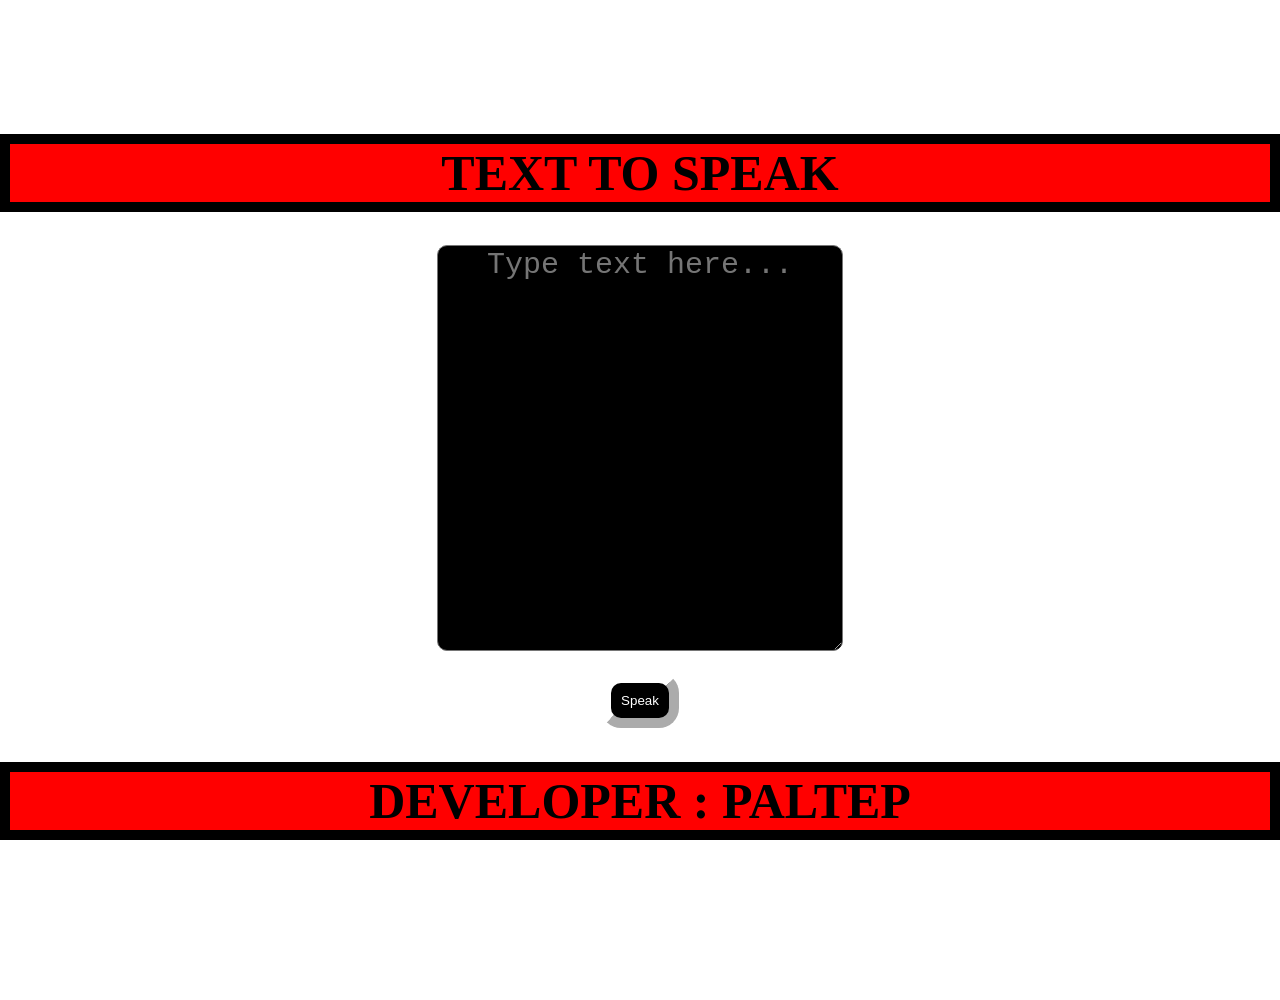
<file: Text to speech/index.html>
<!DOCTYPE html>
<html>
<head>
<title>Text To Speech</title>
<link rel="stylesheet" href="style.css">
</head>

<body>

<h1>TEXT TO SPEAK</h1>

<!-- dito mag tatype yung user -->
<textarea id="text" rows="5" cols="40" placeholder="Type text here..."></textarea>
<br><br>

<!-- Button to start speaking -->
<button onclick="speakText()">Speak</button>

<script>

// function na mag ran kapag pinindot yung button
function speakText() {

    // kunin yun text na nilagay ng user
    let text = document.getElementById("text").value;

    // gagawa ng speech object
    let speech = new SpeechSynthesisUtterance(text);

    // 3. Set language
    speech.lang = "en-US","fil-PH","ja-JP","ko-KR";

    // speed ng voice
    speech.rate = 1;

    // pitch ng voice
    speech.pitch = 1;

    //Browser speaks the text
    window.speechSynthesis.speak(speech);
}

</script>
<h1>DEVELOPER : PALTEP</h1>
</body>
</html>
</file>
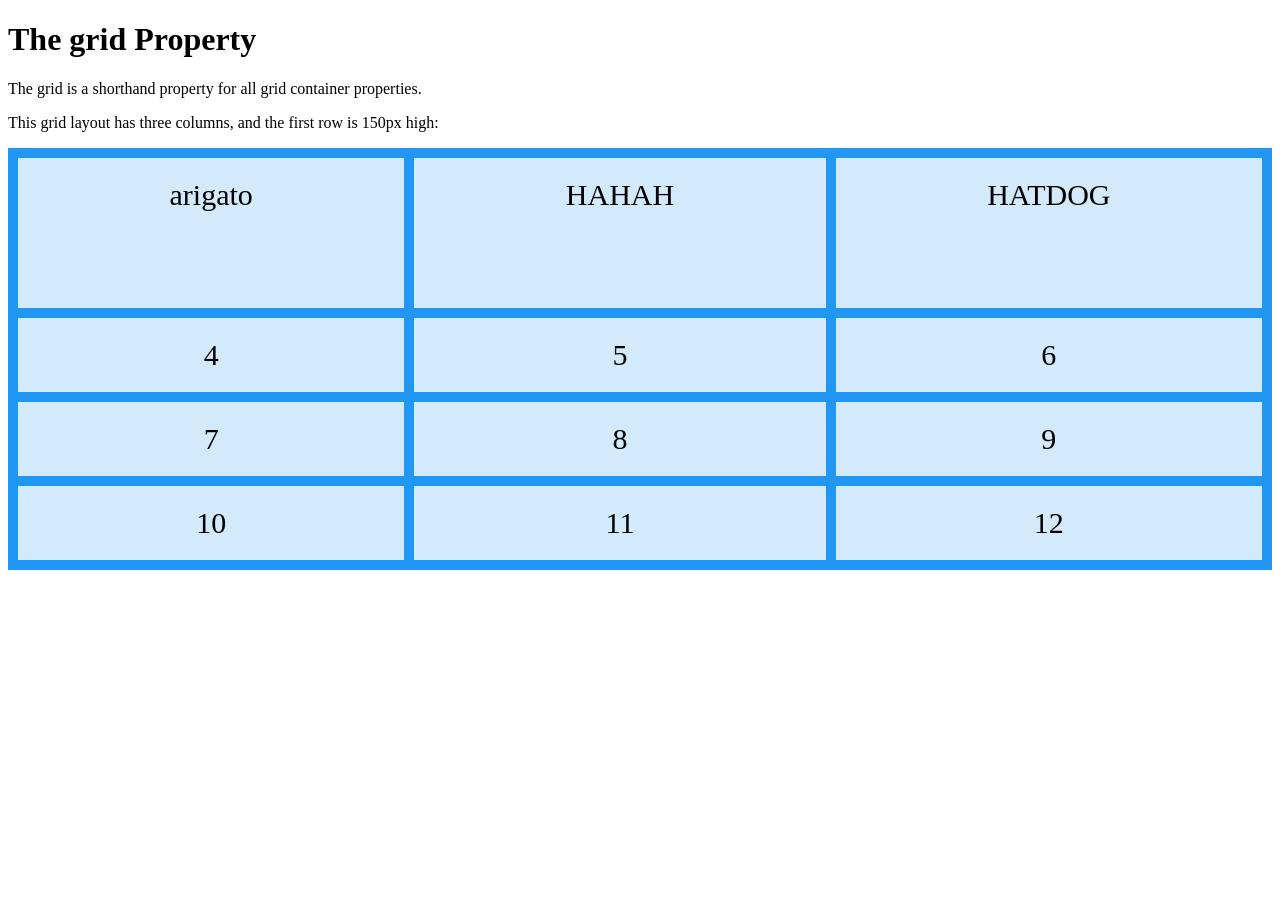
<file: CSS GRID/1.GRID PROPERTY.html>
<!DOCTYPE html>
<html>
<head>
<style>
.grid-container {
  display: grid;
 grid: 150px/ auto auto auto;
  grid-gap: 10px;
  background-color: #2196F3;
  padding: 10px;
}


.grid-container > div {
  background-color: rgba(255, 255, 255, 0.8);
  text-align: center;
  padding: 20px 0;
  font-size: 30px;
}
</style>
</head>
<body>

<h1>The grid Property</h1>

<p>The grid is a shorthand property for all grid container properties.</p>

<p>This grid layout has three columns, and the first row is 150px high:</p>

<div class="grid-container">
  <div class="item1">arigato</div>
  <div class="item2">HAHAH</div>
  <div class="item3">HATDOG</div>  
  <div class="item4">4</div>
  <div class="item5">5</div>
  <div class="item6">6</div>
   <div class="item1">7</div>
  <div class="item2">8</div>
  <div class="item3">9</div>  
  <div class="item4">10</div>
  <div class="item5">11</div>
  <div class="item6">12</div>
</div>

</body>
</html>
</file>
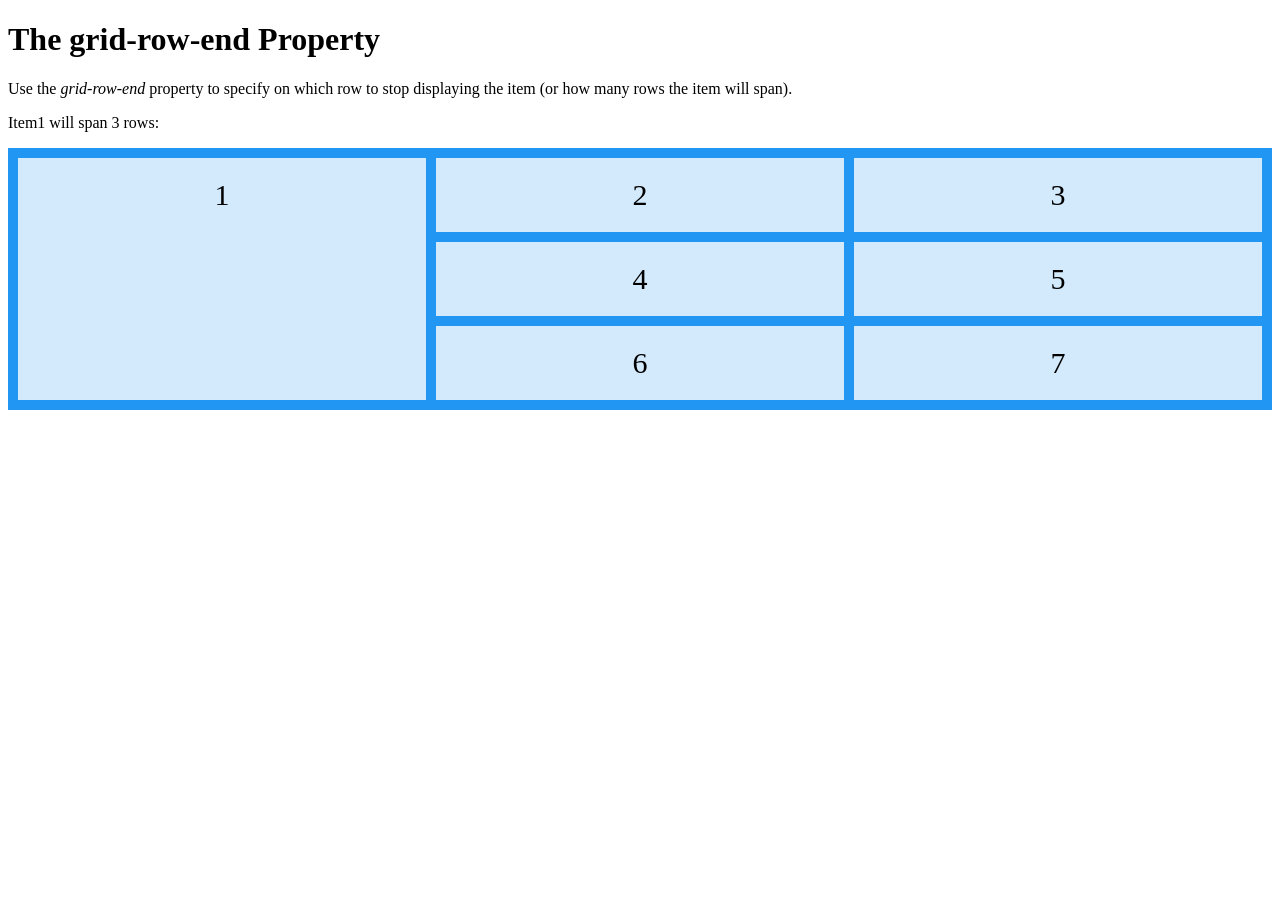
<file: CSS GRID/10.grid-row-end.html>
<!DOCTYPE html>
<html>
<head>
<style>
.grid-container {
  display: grid;
  grid-template-columns: auto auto auto;
  grid-gap: 10px;
  background-color: #2196F3;
  padding: 10px;
}

.grid-container > div {
  background-color: rgba(255, 255, 255, 0.8);
  text-align: center;
  padding: 20px 0;
  font-size: 30px;
}

.item1 {
  grid-row-end: span 3;
}
</style>
</head>
<body>

<h1>The grid-row-end Property</h1>

<p>Use the <em>grid-row-end</em> property to specify on which row to stop displaying the item (or how many rows the item will span).</p>
<p>Item1 will span 3 rows:</p>

<div class="grid-container">
  <div class="item1">1</div>
  <div class="item2">2</div>
  <div class="item3">3</div>  
  <div class="item4">4</div>
  <div class="item5">5</div>
  <div class="item6">6</div>
  <div class="item7">7</div>
</div>

</body>
</html>
</file>
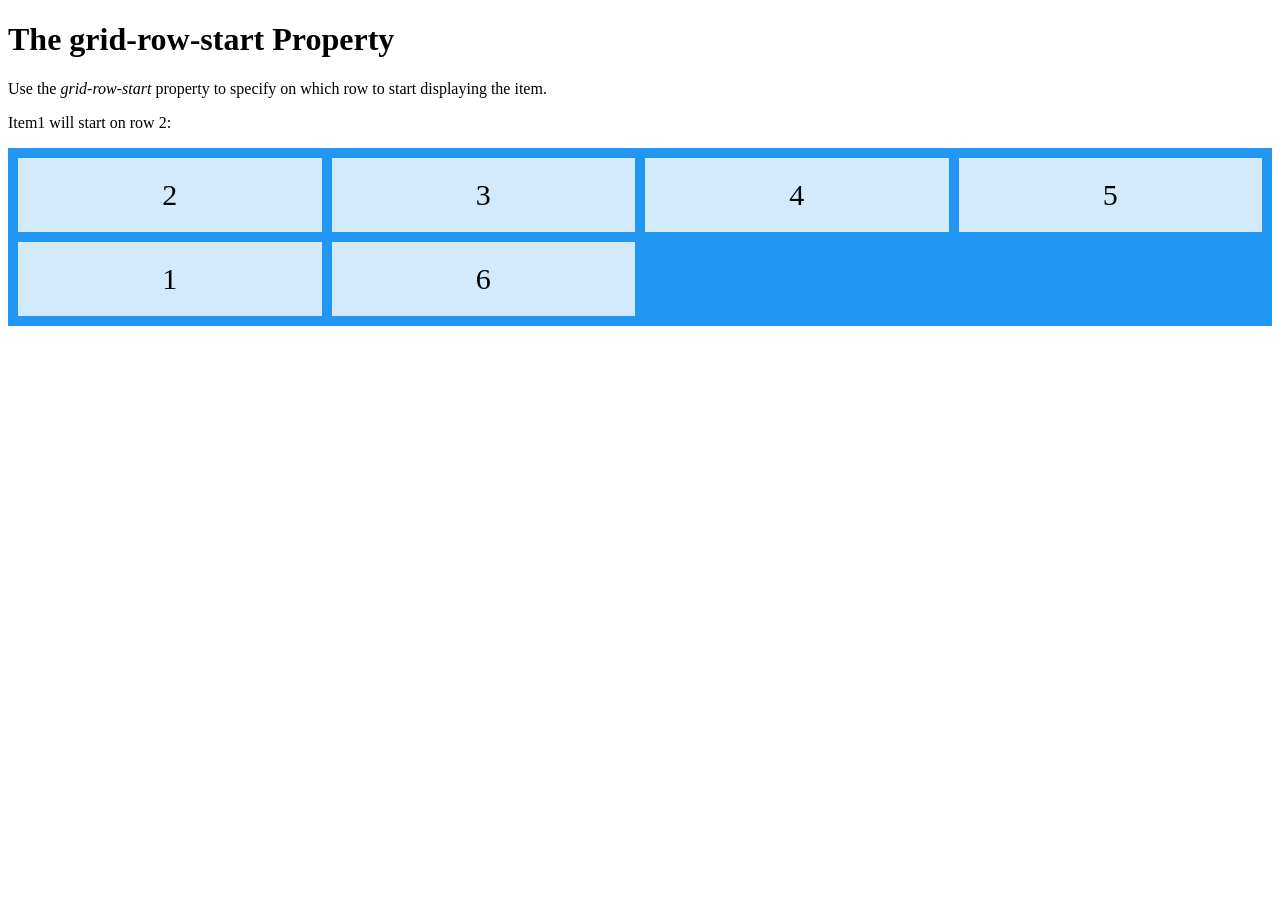
<file: CSS GRID/11.grid-row-start.html>
<!DOCTYPE html>
<html>
<head>
<style>
.grid-container {
  display: grid;
  grid-template-columns: auto auto auto auto;
  grid-gap: 10px;
  background-color: #2196F3;
  padding: 10px;
}

.grid-container > div {
  background-color: rgba(255, 255, 255, 0.8);
  text-align: center;
  padding: 20px 0;
  font-size: 30px;
}

.item1 {
  grid-row-start: 2;
}
</style>
</head>
<body>

<h1>The grid-row-start Property</h1>

<p>Use the <em>grid-row-start</em> property to specify on which row to start displaying the item.</p>
<p>Item1 will start on row 2:</p>

<div class="grid-container">
  <div class="item1">1</div>
  <div class="item2">2</div>
  <div class="item3">3</div>  
  <div class="item4">4</div>
  <div class="item5">5</div>
  <div class="item6">6</div>
</div>

</body>
</html>
</file>
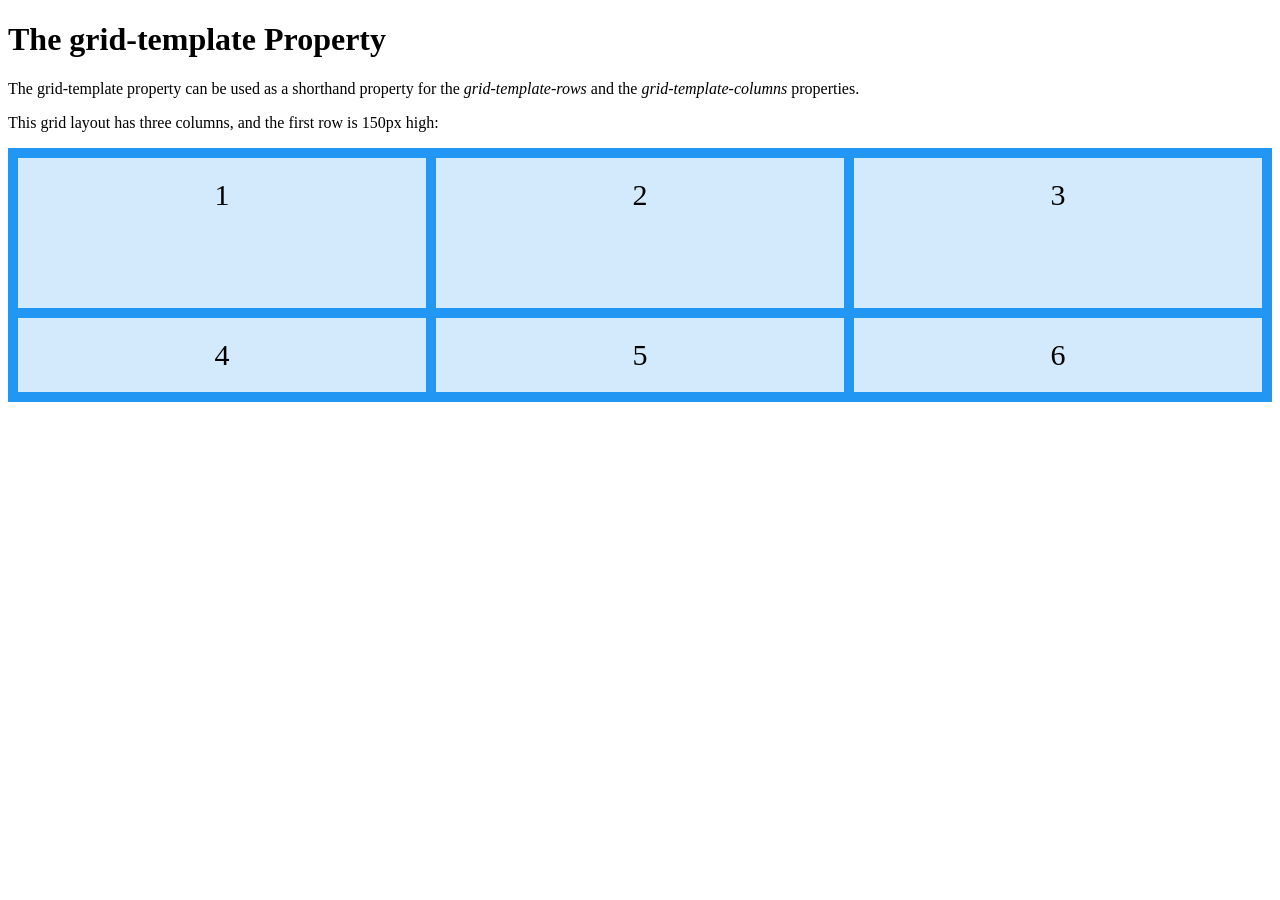
<file: CSS GRID/12.grid-template.html>
<!DOCTYPE html>
<html>
<head>
<style>
.grid-container {
  display: grid;
  grid-template: 150px / auto auto auto;
  grid-gap: 10px;
  background-color: #2196F3;
  padding: 10px;
}

.grid-container > div {
  background-color: rgba(255, 255, 255, 0.8);
  text-align: center;
  padding: 20px 0;
  font-size: 30px;
}
</style>
</head>
<body>

<h1>The grid-template Property</h1>

<p>The grid-template property can be used as a shorthand property for the <em>grid-template-rows</em> and the <em>grid-template-columns</em> properties.</p>
<p>This grid layout has three columns, and the first row is 150px high:</p>

<div class="grid-container">
  <div class="item1">1</div>
  <div class="item2">2</div>
  <div class="item3">3</div>  
  <div class="item4">4</div>
  <div class="item5">5</div>
  <div class="item6">6</div>
</div>

</body>
</html>
</file>
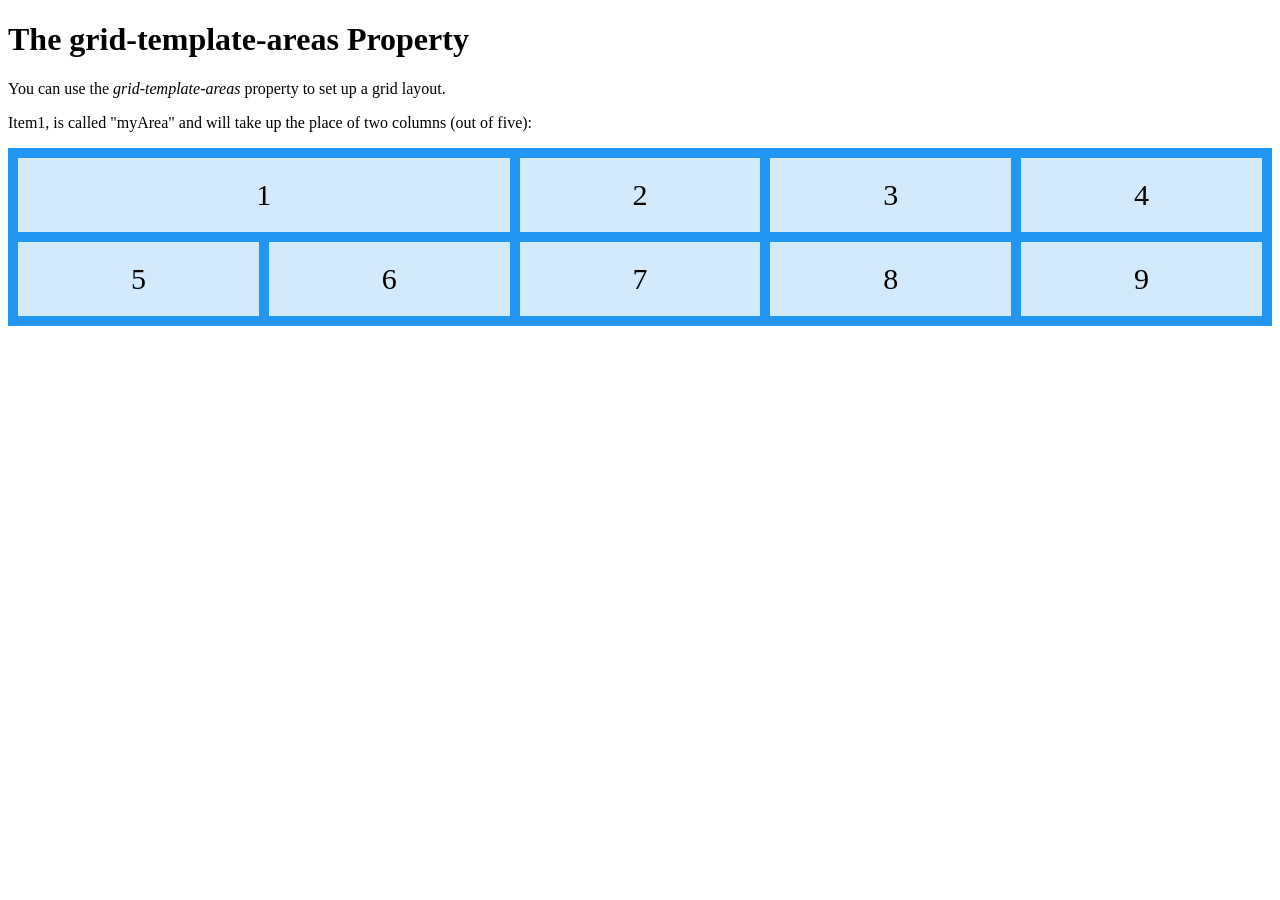
<file: CSS GRID/13.grid-template-areas.html>
<!DOCTYPE html>
<html>
<head>
<style>
.item1 {
  grid-area: myArea;
}

.grid-container {
  display: grid;
  grid-template-areas: 'myArea myArea . . .';
  grid-gap: 10px;
  background-color: #2196F3;
  padding: 10px;
}

.grid-container > div {
  background-color: rgba(255, 255, 255, 0.8);
  text-align: center;
  padding: 20px 0;
  font-size: 30px;
}
</style>
</head>
<body>

<h1>The grid-template-areas Property</h1>

<p>You can use the <em>grid-template-areas</em> property to set up a grid layout.</p>
<p>Item1, is called "myArea" and will take up the place of two columns (out of five):</p>

<div class="grid-container">
  <div class="item1">1</div>
  <div class="item2">2</div>
  <div class="item3">3</div>  
  <div class="item4">4</div>
  <div class="item5">5</div>
  <div class="item6">6</div>
  <div class="item7">7</div>
  <div class="item8">8</div>
  <div class="item9">9</div>
</div>

</body>
</html>
</file>
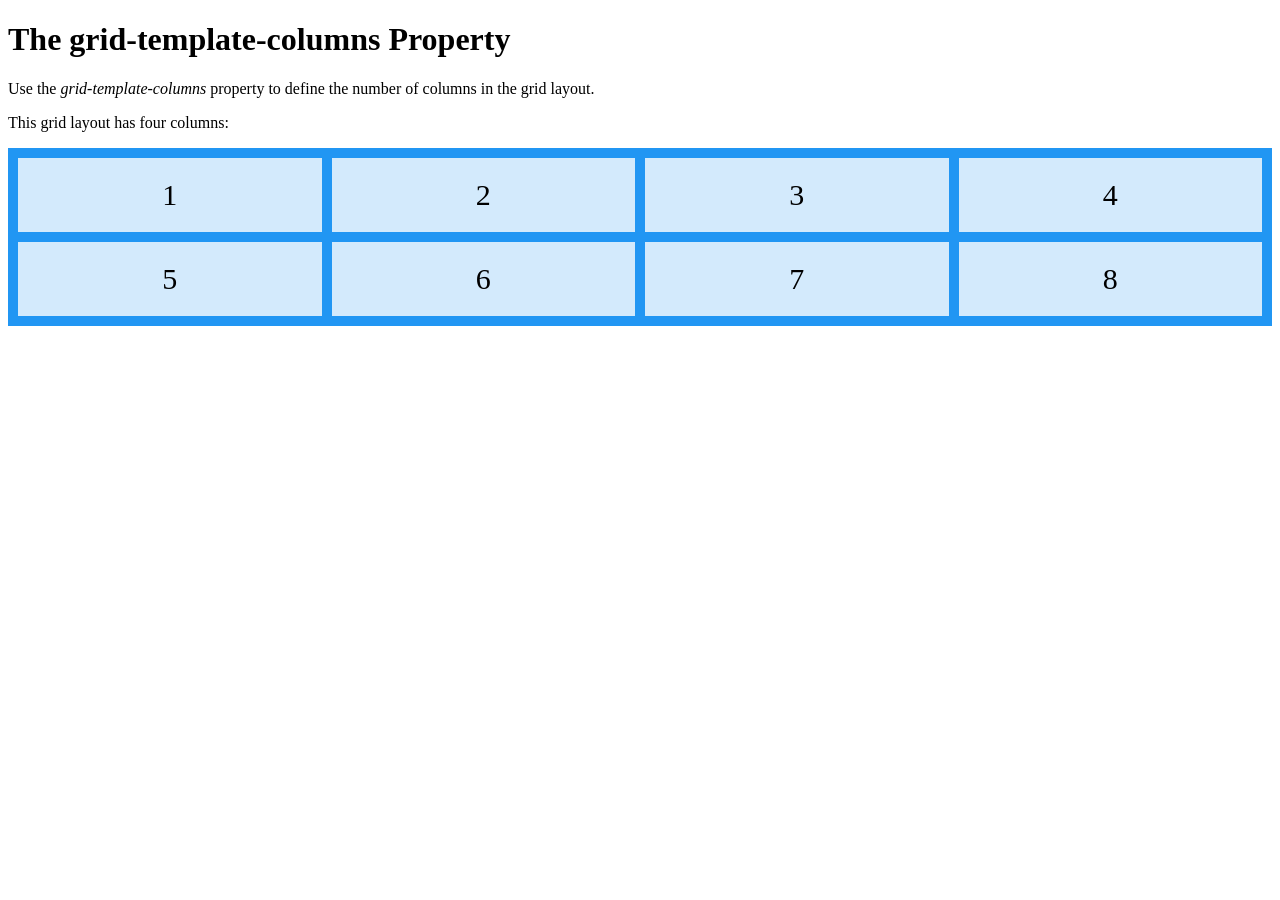
<file: CSS GRID/14.grid-template-columns.html>
<!DOCTYPE html>
<html>
<head>
<style>

.grid-container {
  display: grid;
  grid-template-columns: auto auto auto auto;
  grid-gap: 10px;
  background-color: #2196F3;
  padding: 10px;
}

.grid-container > div {
  background-color: rgba(255, 255, 255, 0.8);
  text-align: center;
  padding: 20px 0;
  font-size: 30px;
}
</style>
</head>
<body>

<h1>The grid-template-columns Property</h1>

<p>Use the <em>grid-template-columns</em> property to define the number of columns in the grid layout.</p>
<p>This grid layout has four columns:</p>

<div class="grid-container">
  <div class="item1">1</div>
  <div class="item2">2</div>
  <div class="item3">3</div>  
  <div class="item4">4</div>
  <div class="item5">5</div>
  <div class="item6">6</div>
  <div class="item7">7</div>
  <div class="item8">8</div>
</div>

</body>
</html>
</file>
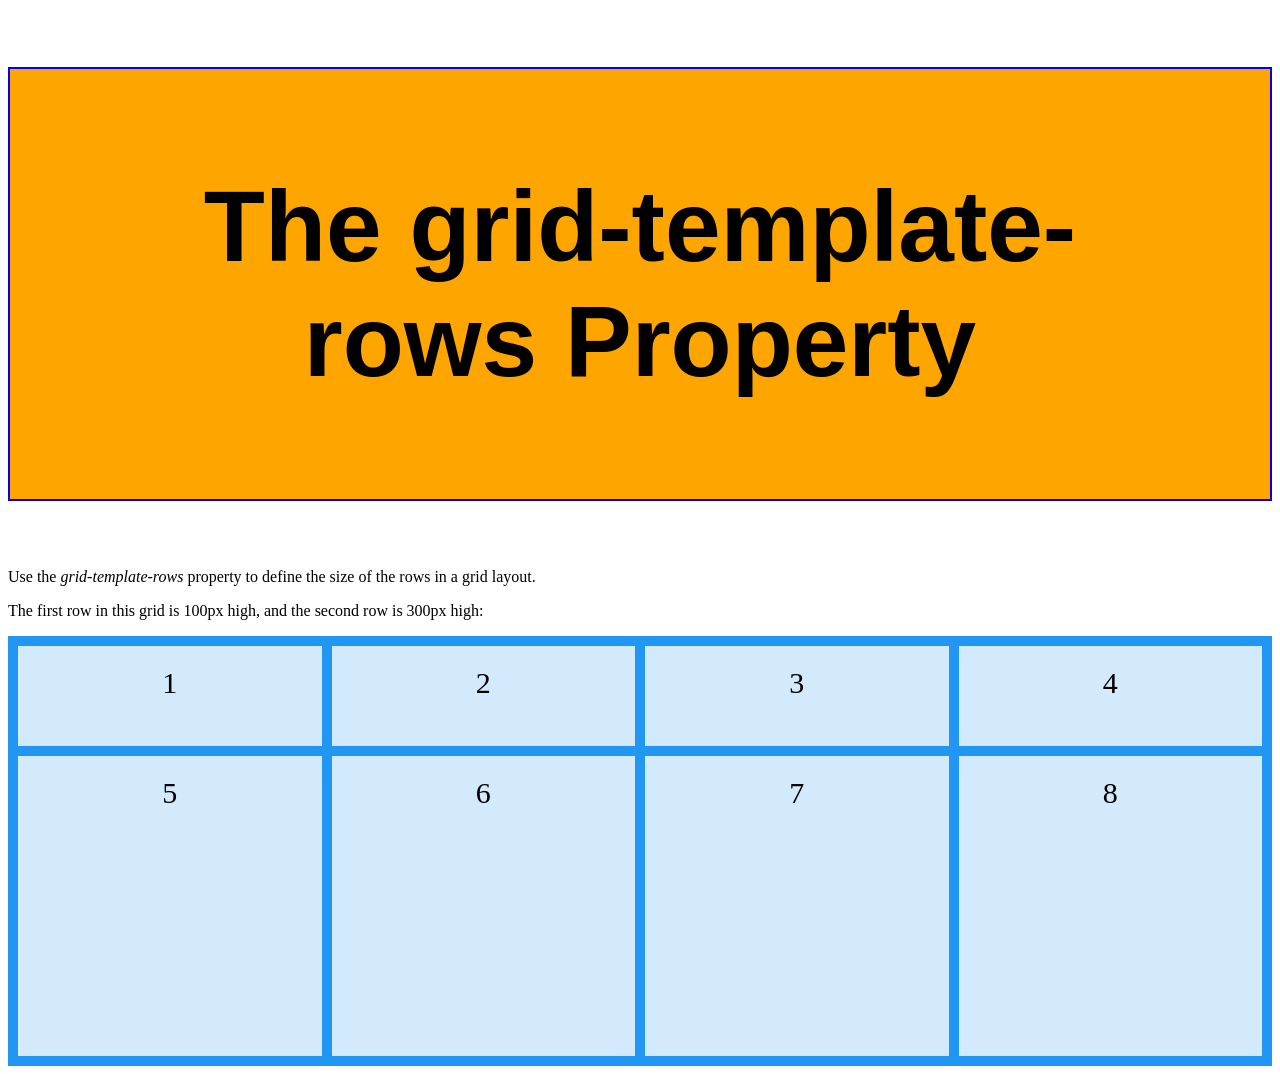
<file: CSS GRID/15.grid-template-rows.html>
<!DOCTYPE html>
<html>
<head>
<style>
.grid-container {
  display: grid;
  grid-template-columns: auto auto auto auto;
  grid-template-rows: 100px 300px;
  grid-gap: 10px;
  background-color: #2196F3;
  padding: 10px;
}

.grid-container > div {
  background-color: rgba(255, 255, 255, 0.8);
  text-align: center;
  padding: 20px 0;
  font-size: 30px;
}

h1{
  border: 2px solid blue;
  background-color: orange;
  padding: 100px;
  text-align: center;
  font-family: Arial, Helvetica, sans-serif;
  font-size: 100px;
  gap: 100px;
}
</style>
</head>
<body>

<h1>The grid-template-rows Property</h1>

<p>Use the <em>grid-template-rows</em> property to define the size of the rows in a grid layout.</p>
<p>The first row in this grid is 100px high, and the second row is 300px high:</p>

<div class="grid-container">
  <div class="item1">1</div>
  <div class="item2">2</div>
  <div class="item3">3</div>  
  <div class="item4">4</div>
  <div class="item5">5</div>
  <div class="item6">6</div>
  <div class="item7">7</div>
  <div class="item8">8</div>
</div>

</body>
</html>
</file>
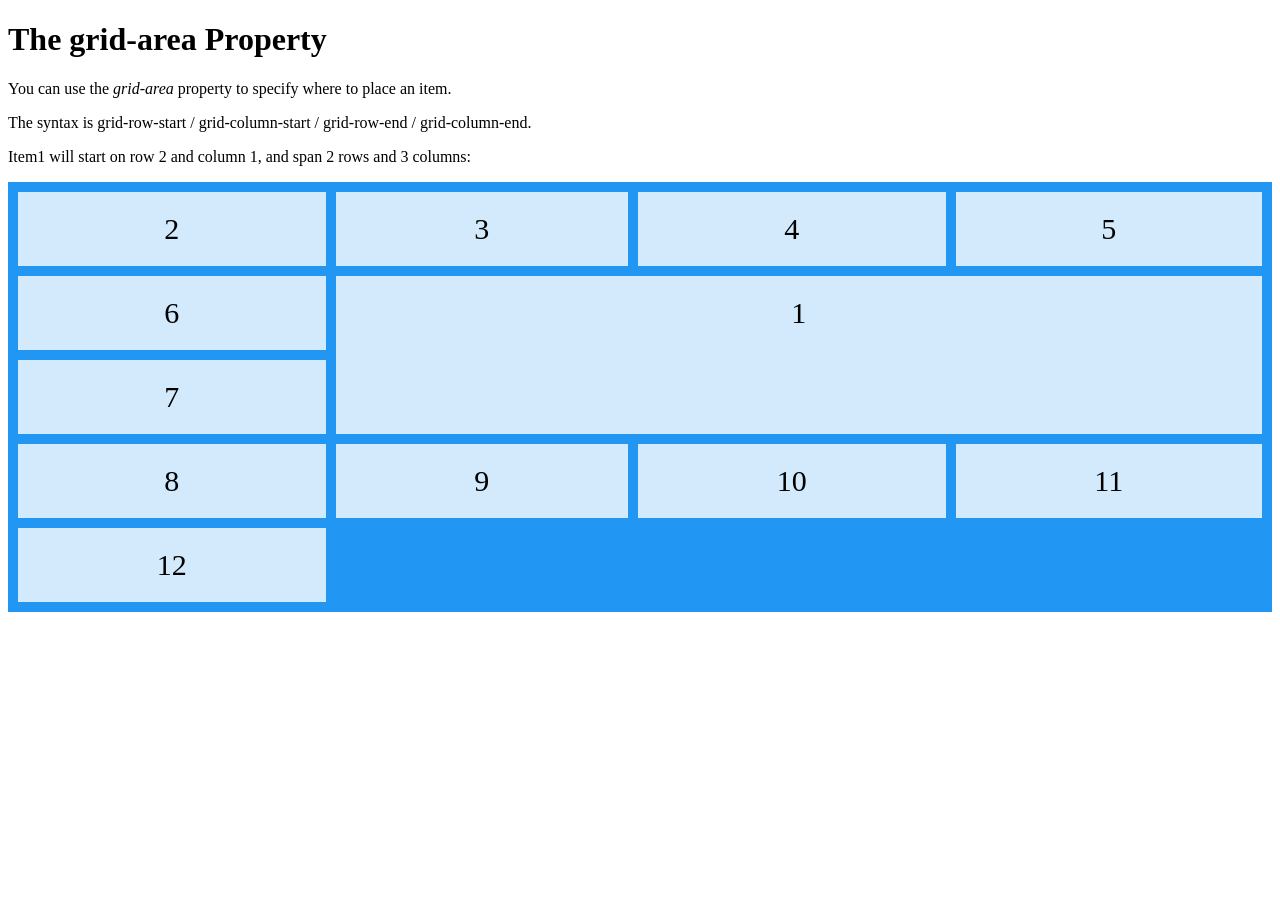
<file: CSS GRID/2.grid-area Property.HTML>
<!DOCTYPE html>
<html>
<head>
<style>
.grid-container {
  display: grid;
  grid-template-columns: auto auto auto auto;
  grid-gap: 10px;
  background-color: #2196F3;
  padding: 10px;
}

.grid-container > div {
  background-color: rgba(255, 255, 255, 0.8);
  text-align: center;
  padding: 20px 0;
  font-size: 30px;
}
/*The syntax is grid-row-start / grid-column-start / grid-row-end / grid-column-end.*/
.item1 {
  grid-area: 2 / 2 / span 2 / span 3;
}
</style>
</head>
<body>

<h1>The grid-area Property</h1>

<p>You can use the <em>grid-area</em> property to specify where to place an item.</p>
<p>The syntax is grid-row-start / grid-column-start / grid-row-end / grid-column-end.</p>
<p>Item1 will start on row 2 and column 1, and span 2 rows and 3 columns:</p>

<div class="grid-container">
 <div class="item1">1</div>
  <div class="item2">2</div>
  <div class="item3">3</div>  
  <div class="item4">4</div>
  <div class="item5">5</div>
  <div class="item6">6</div>
  <div class="item7">7</div>
  <div class="item8">8</div>
  <div class="item9">9</div>
  <div class="item10">10</div>  
  <div class="item11">11</div>
  <div class="item12">12</div>
</div>

</body>
</html>
</file>
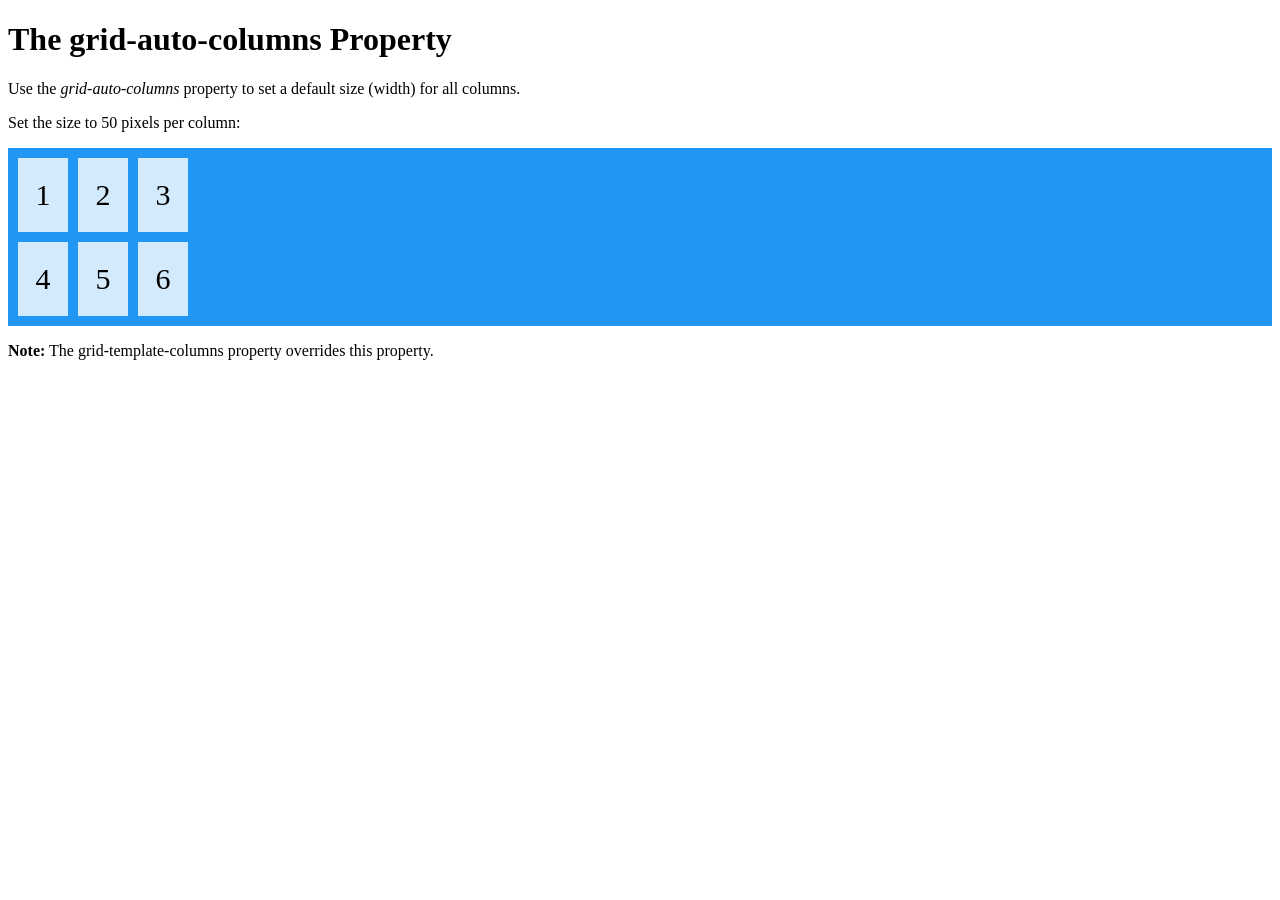
<file: CSS GRID/3.grid-auto-columns.HTML>
<!DOCTYPE html>
<html>
<head>
<style>
.item1 { grid-area: 1 / 1 / 2 / 2; }
.item2 { grid-area: 1 / 2 / 2 / 3; }
.item3 { grid-area: 1 / 3 / 2 / 4; }
.item4 { grid-area: 2 / 1 / 3 / 2; }
.item5 { grid-area: 2 / 2 / 3 / 3; }
.item6 { grid-area: 2 / 3 / 3 / 4; }

.grid-container {
  display: grid;
  grid-auto-columns: 50px;
  grid-gap: 10px;
  background-color: #2196F3;
  padding: 10px;
}

.grid-container > div {
  background-color: rgba(255, 255, 255, 0.8);
  text-align: center;
  padding: 20px 0;
  font-size: 30px;
}
</style>
</head>
<body>

<h1>The grid-auto-columns Property</h1>
<p>Use the <em>grid-auto-columns</em> property to set a default size (width) for all columns.</p>
<p>Set the size to 50 pixels per column:</p>

<div class="grid-container">
  <div class="item1">1</div>
  <div class="item2">2</div>
  <div class="item3">3</div>  
  <div class="item4">4</div>
  <div class="item5">5</div>
  <div class="item6">6</div>
</div>

<p><strong>Note:</strong> The grid-template-columns property overrides this property.</p>

</body>
</html>
</file>
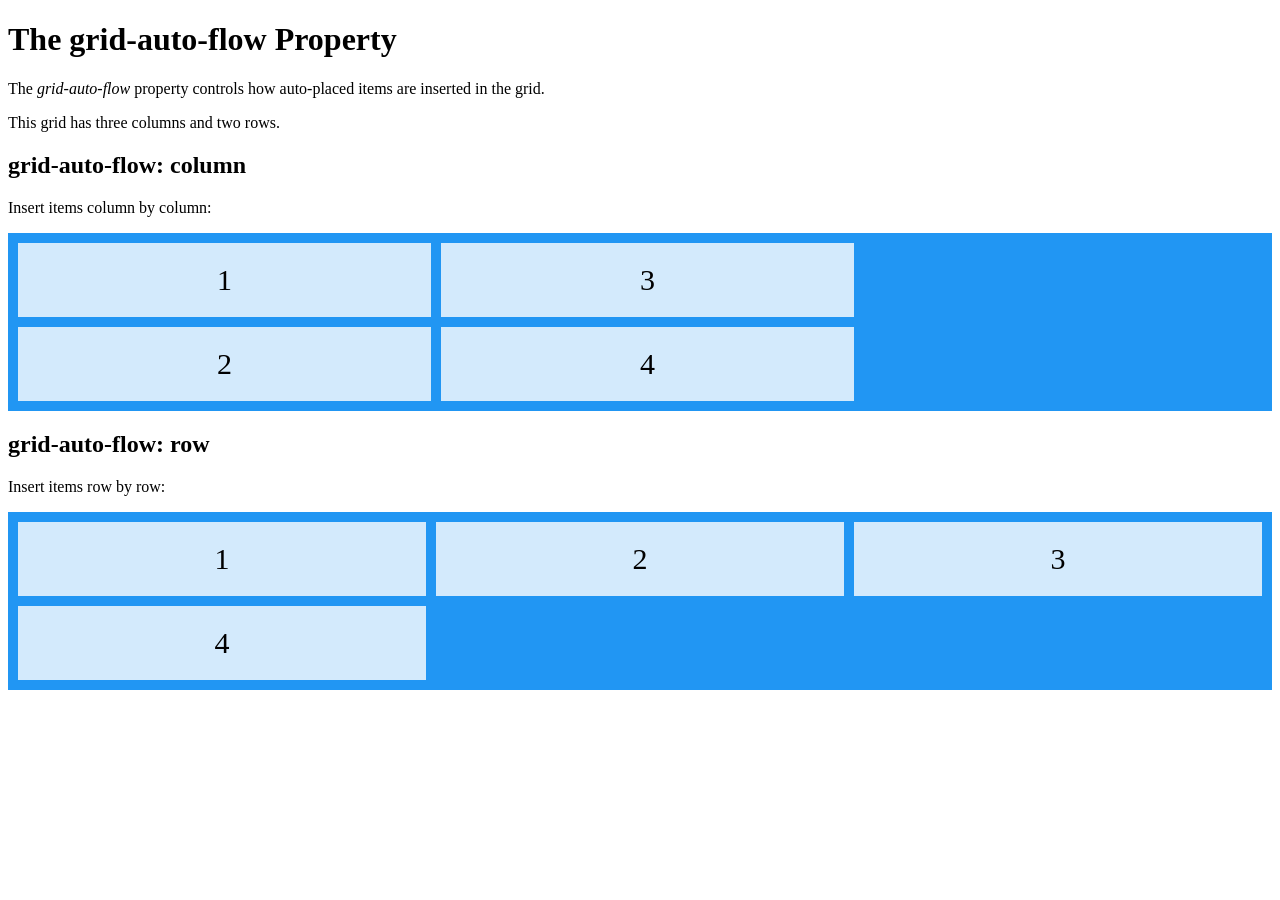
<file: CSS GRID/4.grid-auto-flow.HTML>
<!DOCTYPE html>
<html>
<head>
<style>
.grid-container {
  display: grid;
  grid-template-columns: auto auto auto;
  grid-template-rows: auto auto;
  grid-gap: 10px;
  background-color: #2196F3;
  padding: 10px;
}

.grid-container > div {
  background-color: rgba(255, 255, 255, 0.8);
  text-align: center;
  padding: 20px 0;
  font-size: 30px;
}
</style>
</head>
<body>

<h1>The grid-auto-flow Property</h1>

<p>The <em>grid-auto-flow</em> property controls how auto-placed items are inserted in the grid.</p>
<p>This grid has three columns and two rows.</p>

<h2>grid-auto-flow: column</h2>
<p>Insert items column by column:</p>
<div class="grid-container" style="grid-auto-flow: column;">
  <div class="item1">1</div>
  <div class="item2">2</div>
  <div class="item3">3</div>
  <div class="item4">4</div>
</div>

<h2>grid-auto-flow: row</h2>
<p>Insert items row by row:</p>
<div class="grid-container" style="grid-auto-flow: row;">
  <div class="item1">1</div>
  <div class="item2">2</div>
  <div class="item3">3</div>
  <div class="item4">4</div>
</div>

</body>
</html>
</file>
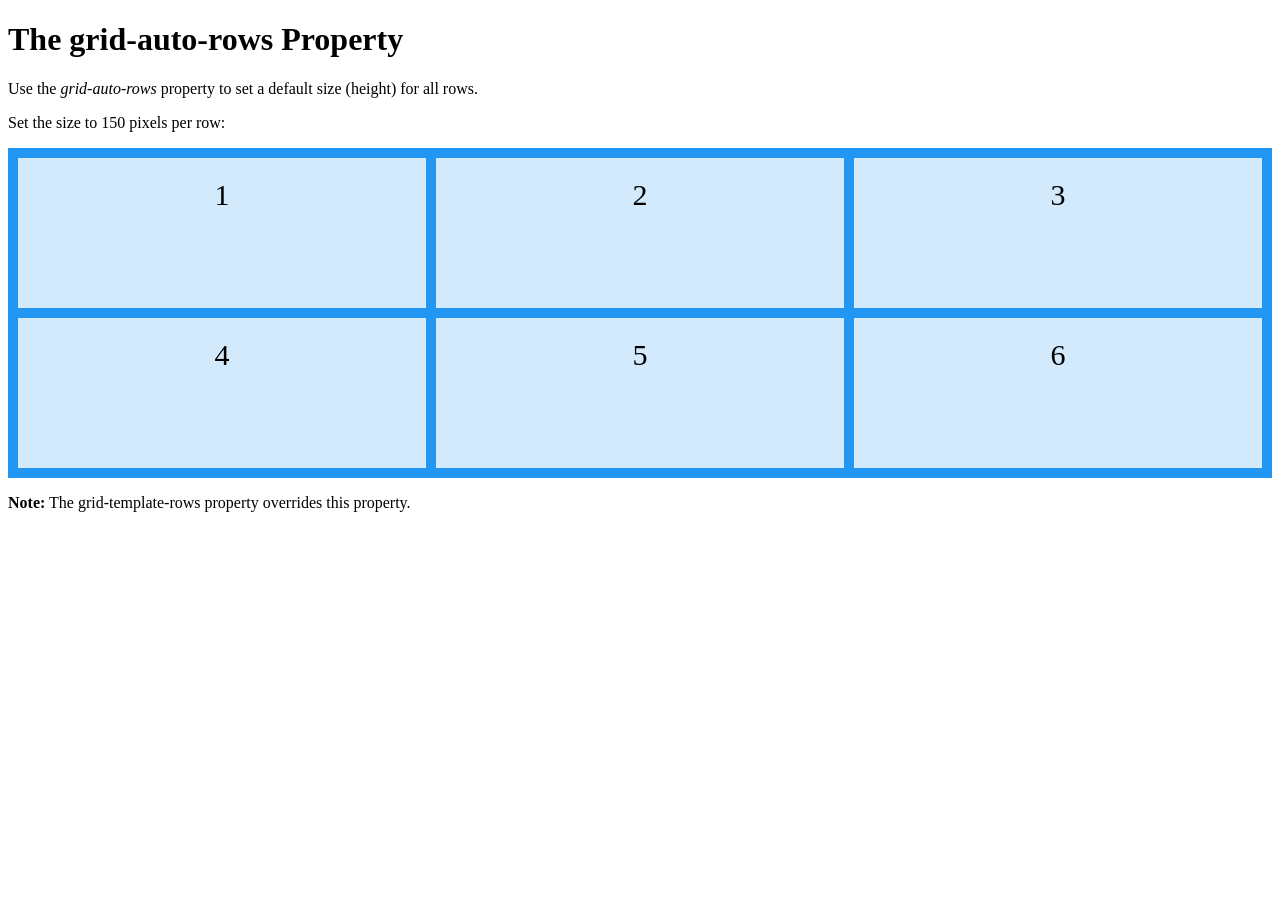
<file: CSS GRID/5.grid-auto-rows.HTML>
<!DOCTYPE html>
<html>
<head>
<style>
.item1 { grid-area: 1 / 1 / 2 / 2; }
.item2 { grid-area: 1 / 2 / 2 / 3; }
.item3 { grid-area: 1 / 3 / 2 / 4; }
.item4 { grid-area: 2 / 1 / 3 / 2; }
.item5 { grid-area: 2 / 2 / 3 / 3; }
.item6 { grid-area: 2 / 3 / 3 / 4; }

.grid-container {
  display: grid;
  grid-auto-rows: 150px;
  grid-gap: 10px;
  background-color: #2196F3;
  padding: 10px;
}

.grid-container > div {
  background-color: rgba(255, 255, 255, 0.8);
  text-align: center;
  padding: 20px 0;
  font-size: 30px;
}
</style>
</head>
<body>

<h1>The grid-auto-rows Property</h1>

<p>Use the <em>grid-auto-rows</em> property to set a default size (height) for all rows.</p>
<p>Set the size to 150 pixels per row:</p>

<div class="grid-container">
  <div class="item1">1</div>
  <div class="item2">2</div>
  <div class="item3">3</div>  
  <div class="item4">4</div>
  <div class="item5">5</div>
  <div class="item6">6</div>
</div>

<p><strong>Note:</strong> The grid-template-rows property overrides this property.</p>

</body>
</html>
</file>
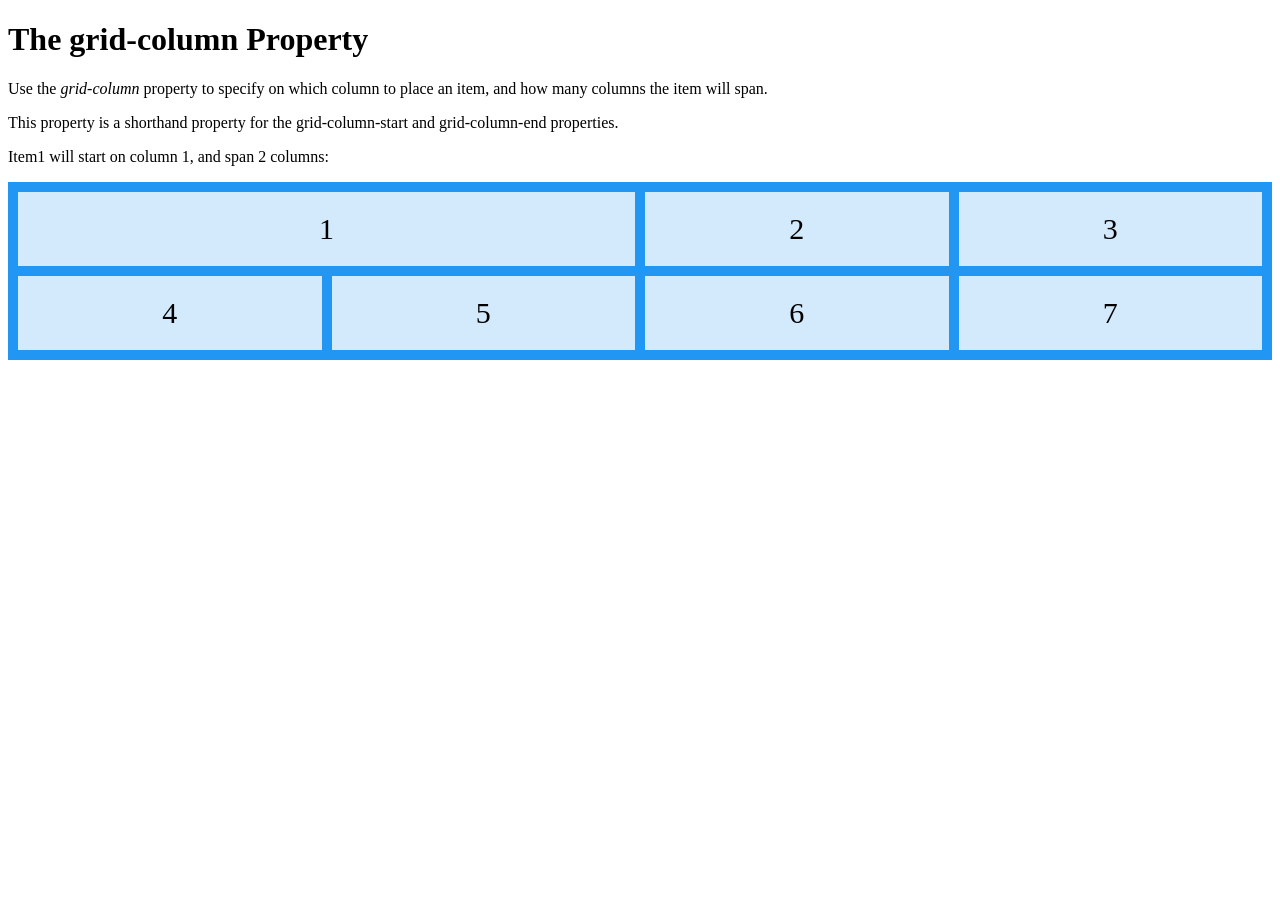
<file: CSS GRID/6.grid-column.HTML>
<!DOCTYPE html>
<html>
<head>
<style>
.grid-container {
  display: grid;
  grid-template-columns: auto auto auto auto;
  grid-gap: 10px;
  background-color: #2196F3;
  padding: 10px;
}

.grid-container > div {
  background-color: rgba(255, 255, 255, 0.8);
  text-align: center;
  padding: 20px 0;
  font-size: 30px;
}

.item1 {
  grid-column: 1 / span 2;
}
</style>
</head>
<body>

<h1>The grid-column Property</h1>

<p>Use the <em>grid-column</em> property to specify on which column to place an item, and how many columns the item will span.</p>
<p>This property is a shorthand property for the grid-column-start and grid-column-end properties.</p>
<p>Item1 will start on column 1, and span 2 columns:</p>

<div class="grid-container">
  <div class="item1">1</div>
  <div class="item2">2</div>
  <div class="item3">3</div>  
  <div class="item4">4</div>
  <div class="item5">5</div>
  <div class="item6">6</div>
  <div class="item7">7</div>
</div>

</body>
</html>
</file>
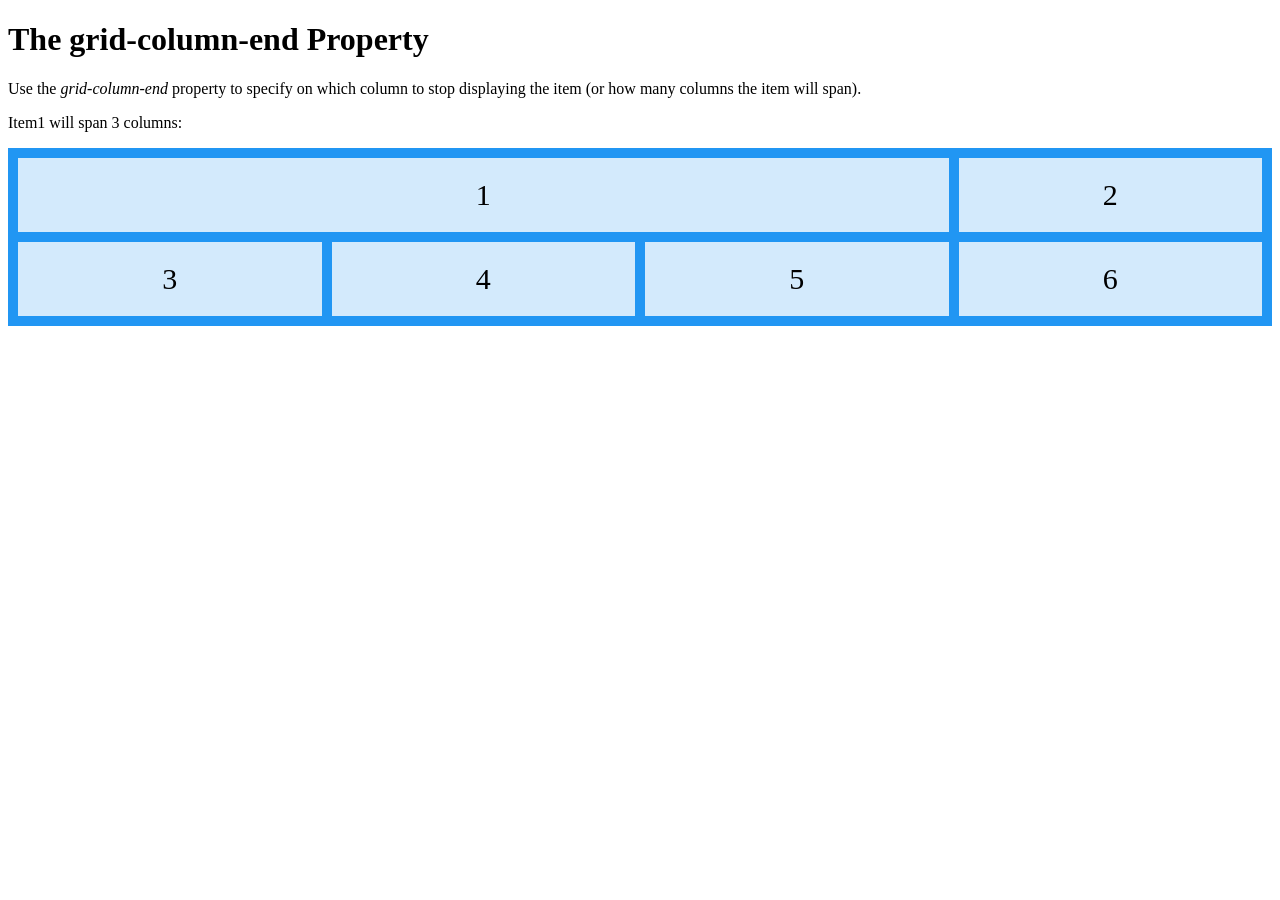
<file: CSS GRID/7.grid-column-end.html>
<!DOCTYPE html>
<html>
<head>
<style>
.grid-container {
  display: grid;
  grid-template-columns: auto auto auto auto;
  grid-gap: 10px;
  background-color: #2196F3;
  padding: 10px;
}

.grid-container > div {
  background-color: rgba(255, 255, 255, 0.8);
  text-align: center;
  padding: 20px 0;
  font-size: 30px;
}

.item1 {
  grid-column-end: span 3;
}
</style>
</head>
<body>

<h1>The grid-column-end Property</h1>

<p>Use the <em>grid-column-end</em> property to specify on which column to stop displaying the item (or how many columns the item will span).</p>
<p>Item1 will span 3 columns:</p>

<div class="grid-container">
  <div class="item1">1</div>
  <div class="item2">2</div>
  <div class="item3">3</div>  
  <div class="item4">4</div>
  <div class="item5">5</div>
  <div class="item6">6</div>
</div>

</body>
</html>
</file>
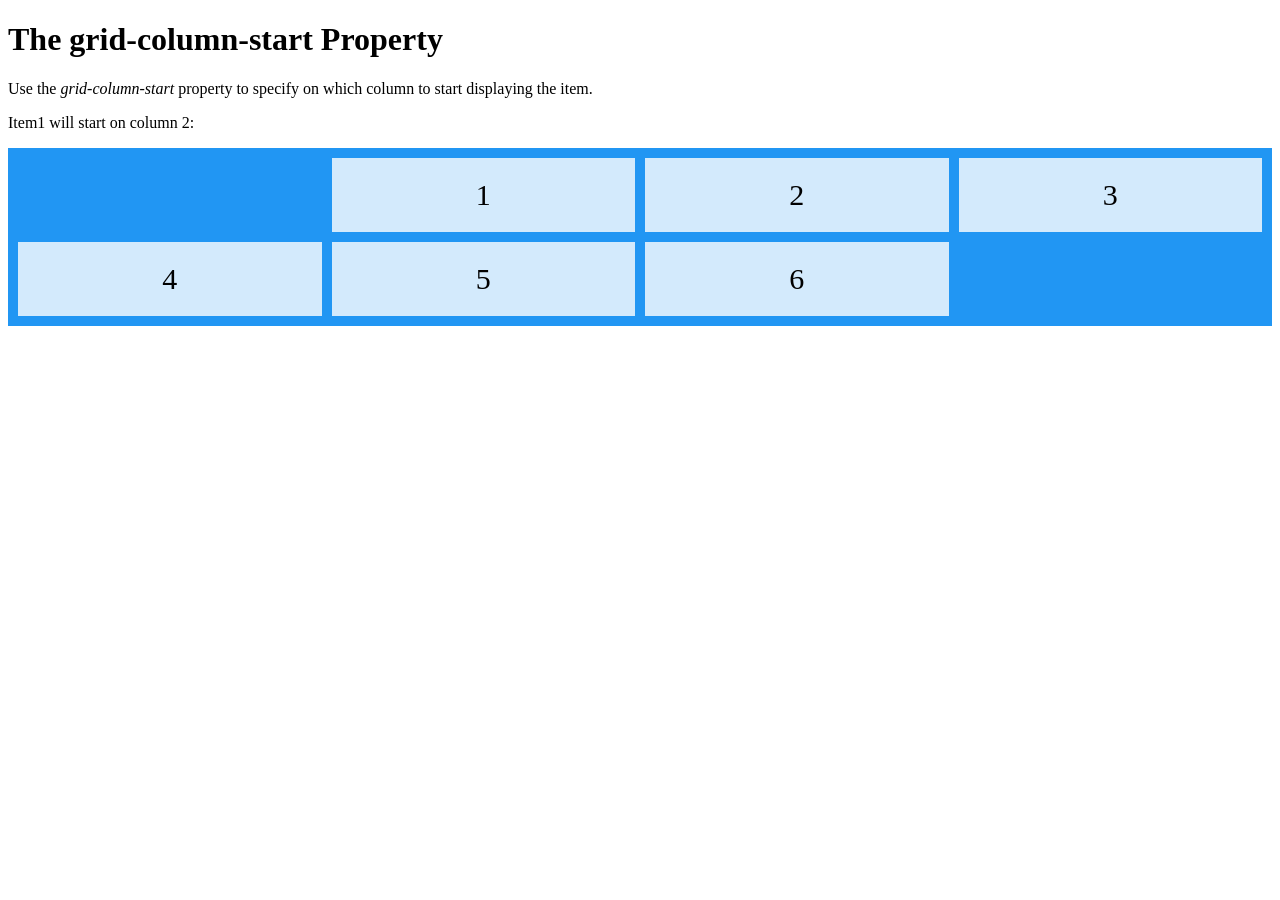
<file: CSS GRID/8.grid-column-start.html>
<!DOCTYPE html>
<html>
<head>
<style>
.grid-container {
  display: grid;
  grid-template-columns: auto auto auto auto;
  grid-gap: 10px;
  background-color: #2196F3;
  padding: 10px;
}

.grid-container > div {
  background-color: rgba(255, 255, 255, 0.8);
  text-align: center;
  padding: 20px 0;
  font-size: 30px;
}

.item1 {
  grid-column-start: 2;
}
</style>
</head>
<body>

<h1>The grid-column-start Property</h1>

<p>Use the <em>grid-column-start</em> property to specify on which column to start displaying the item.</p>
<p>Item1 will start on column 2:</p>

<div class="grid-container">
  <div class="item1">1</div>
  <div class="item2">2</div>
  <div class="item3">3</div>  
  <div class="item4">4</div>
  <div class="item5">5</div>
  <div class="item6">6</div>
</div>

</body>
</html>
</file>
<file: Text to speech/style.css>
/*background*/
body {
    background:url("https://media2.giphy.com/media/v1.Y2lkPTc5MGI3NjExb2tlM285bDI1ODM0MHpmczk1cDZic3hmYjcwY3FheWZuM2l1YWd1ZCZlcD12MV9pbnRlcm5hbF9naWZfYnlfaWQmY3Q9Zw/jCLgu8gvPbWmIK15yZ/giphy.gif");
    background-size:cover;
    background-position:center;
    padding-top: 100px;
    text-align: center;
    margin: 0;
    height: 100vh;
    justify-content: center;
    align-items: center;
    font-family: Arial, Helvetica, sans-serif;
   
}

button{
    background-color: black;
    color: rgb(255, 255, 255);
    padding: 10px 10px 10px 10px;
    border-radius: 20px;
    border-color: white;
    border-width: 10px;
}

textarea{
    background-color: black;
    color:white;
    width: 400px;
    height: 400px;
    text-align: center;
    border-radius: 10px;
    font-size: 30px;
}


/* One Piece animated background */
body::before{
    content:"";
    position:fixed;
    top:0;
    left:0;
    width:100%;
    height:100%;

    background:url("https://media2.giphy.com/media/v1.Y2lkPTc5MGI3NjExb2tlM285bDI1ODM0MHpmczk1cDZic3hmYjcwY3FheWZuM2l1YWd1ZCZlcD12MV9pbnRlcm5hbF9naWZfYnlfaWQmY3Q9Zw/jCLgu8gvPbWmIK15yZ/giphy.gif");
    background-size:cover;
    background-position:center;

    opacity:0.25; /* para kita parin yung violet gradient mo */
    z-index:-1;
}

h1 {
    background-color: red;
    font-size: 50px;
    font-family: Bold;
    text-shadow: 10px;
    border: 10px solid black;
}
</file>
